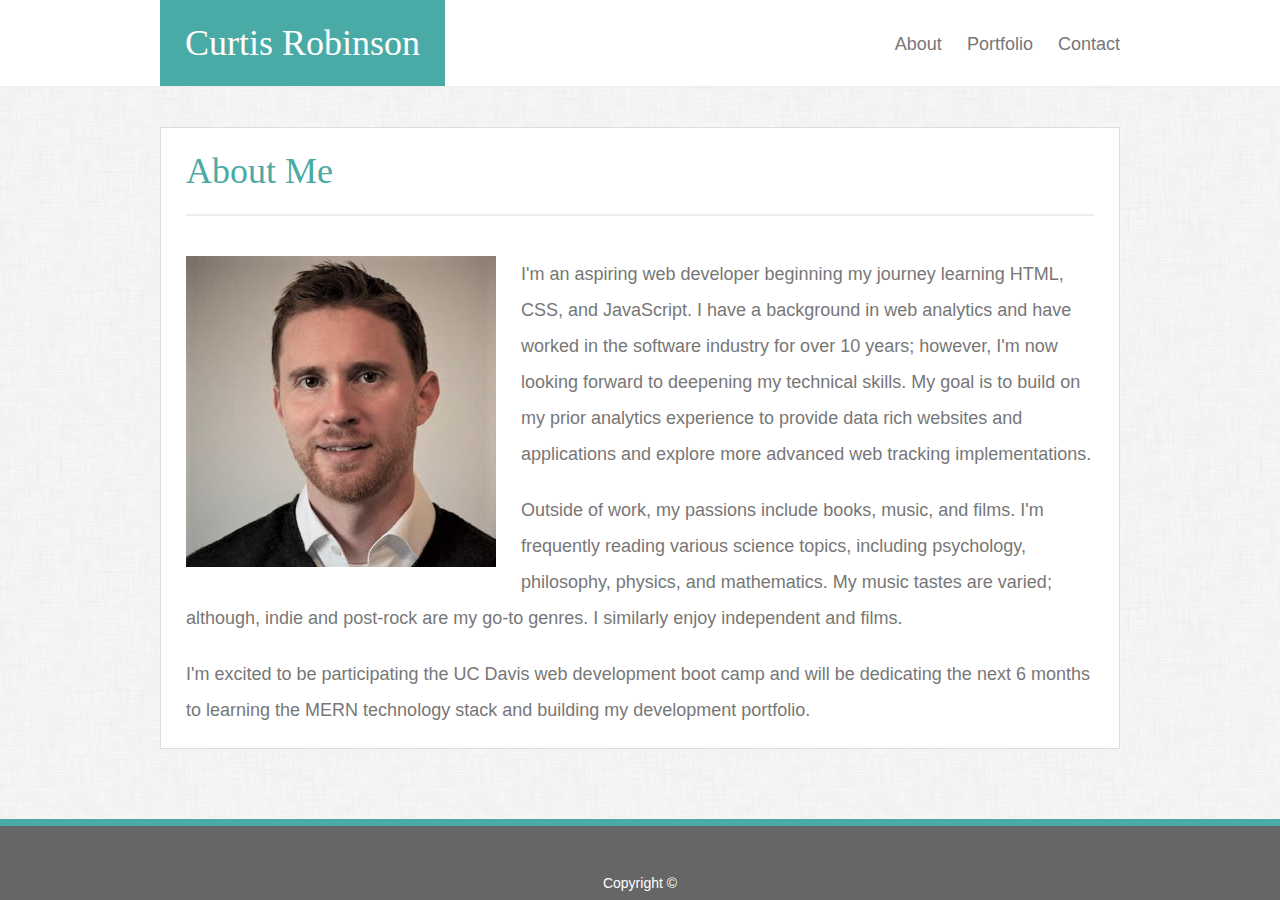
<file: index.html>
<!DOCTYPE html>
<html lang="en">
<head>
    <meta charset="UTF-8">
    <title>Student Bio</title>
    <link rel="stylesheet" href="assets/css/reset.css">
    <link rel="stylesheet" href="assets/css/style.css">
    <script src="assets/scripts/analytics.js"></script>
</head>
<body>
    <header>
        <div class="head-container">
            <div class="logo">Curtis Robinson</div>
            <div class="nav">
                <a href="#">About</a>
                <a href="portfolio.html">Portfolio</a>
                <a href="contact.html">Contact</a>
            </div>
        </div>
    </header>
    <main>
        <div class="title">About Me</div>
        <img src="assets/images/Curtis Robinson 400 x 400 - Crop 1.jpg" alt="Portrait" class="bio">
            <p>I'm an aspiring web developer beginning my journey learning HTML, CSS, and JavaScript. I have a background in web analytics and have worked in the software industry for over 10 years; however, I'm now looking forward to deepening my technical skills. My goal is to build on my prior analytics experience to provide data rich websites and applications and explore more advanced web tracking implementations.</p>
            <p>Outside of work, my passions include books, music, and films.  I'm frequently reading various science topics, including psychology, philosophy, physics, and mathematics.  My music tastes are varied; although, indie and post-rock are my go-to genres.  I similarly enjoy independent and films.</p>
            <p>I'm excited to be participating the UC Davis web development boot camp and will be dedicating the next 6 months to learning the MERN technology stack and building my development portfolio.</p>
    </main>
    <footer>
        Copyright &copy;
    </footer>
</body>
</html>
</file>
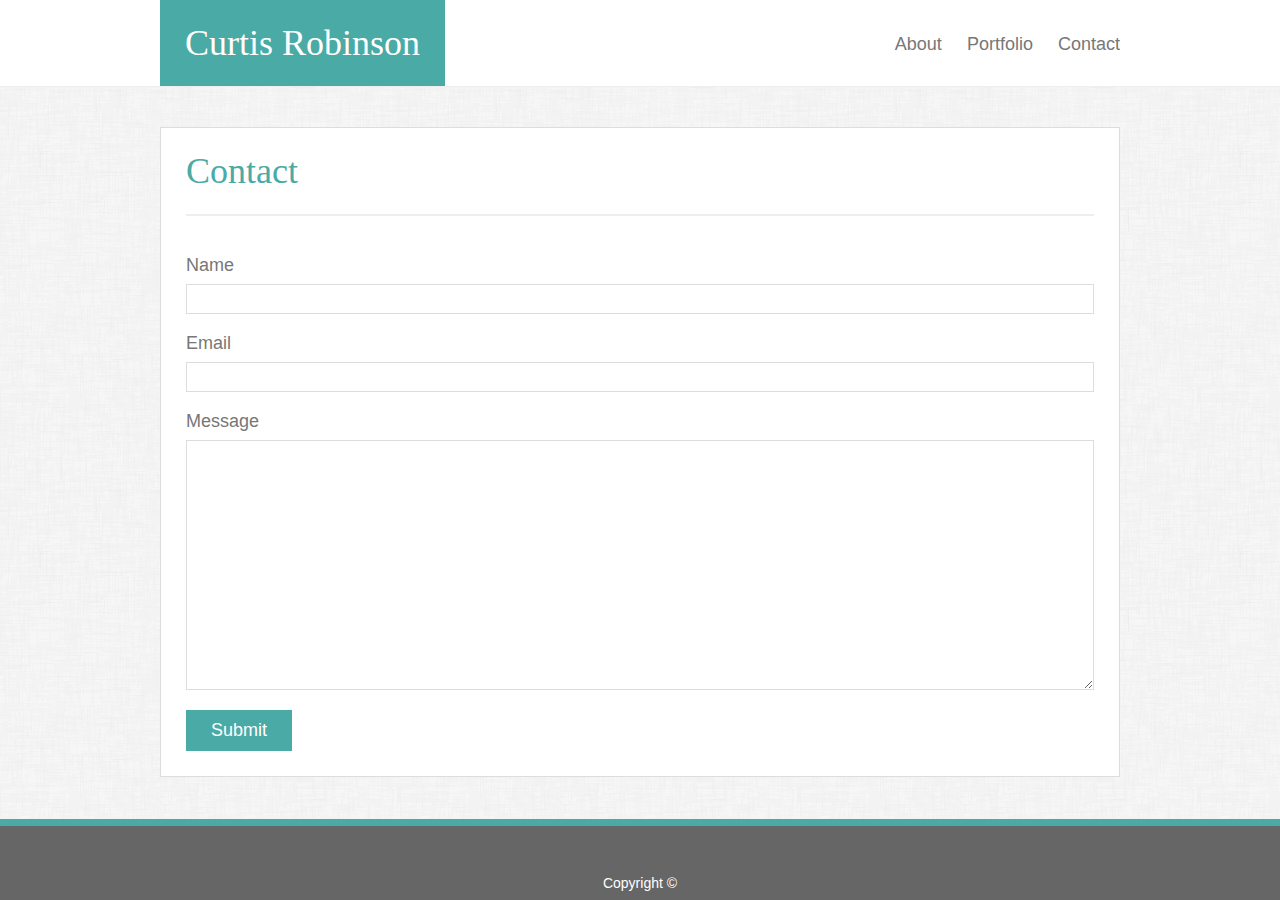
<file: contact.html>
<!DOCTYPE html>
<html lang="en">
<head>
    <meta charset="UTF-8">
    <title>Contact</title>
    <link rel="stylesheet" href="assets/css/reset.css">
    <link rel="stylesheet" href="assets/css/style.css">
    <script src="assets/scripts/analytics.js"></script>
</head>
<body>
    <header>
        <div class="head-container">
            <div class="logo">Curtis Robinson</div>
            <div class="nav">
                <a href="index.html">About</a>
                <a href="portfolio.html">Portfolio</a>
                <a href="#">Contact</a>
            </div>
        </div>
    </header>
    <main>
        <div class="title">Contact</div>
        <form>
            Name
            <input type="text" class="input">
            Email
            <input type="text" class="input">
            Message
            <textarea class="input"></textarea>
            <button>Submit</button>
        </form>
    </main>
    <footer>
        Copyright &copy;
    </footer>
</body>
</html>
</file>
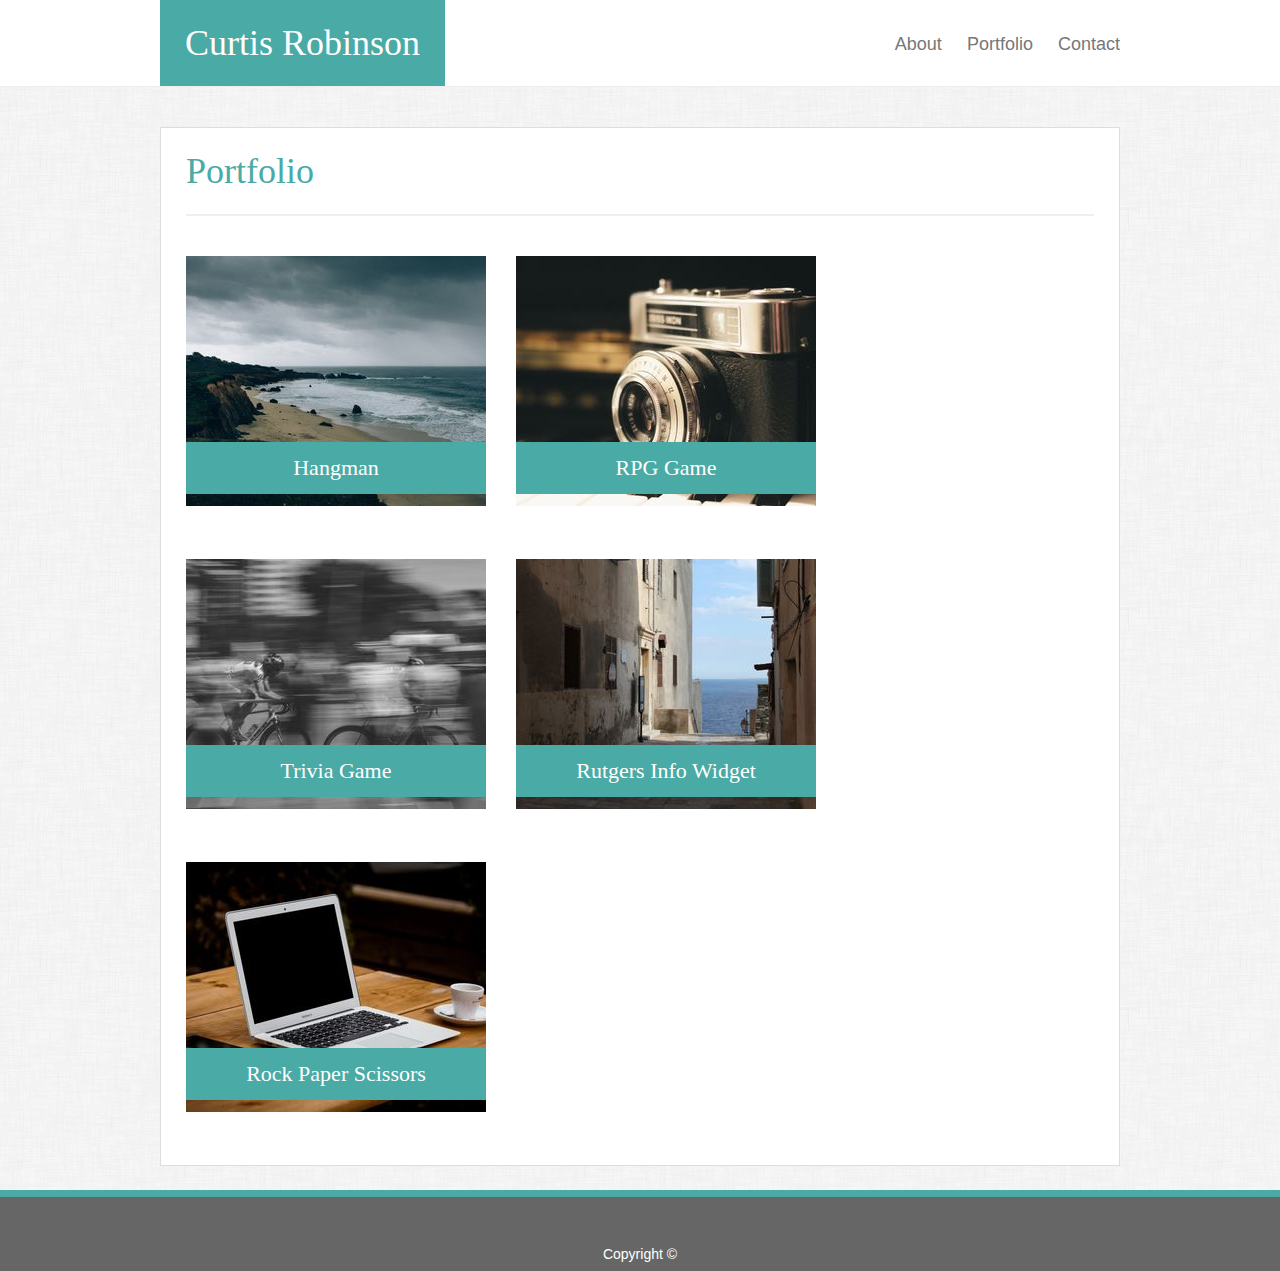
<file: portfolio.html>
<!DOCTYPE html>
<html lang="en">
<head>
    <meta charset="UTF-8">
    <title>Portfolio</title>
    <link rel="stylesheet" href="assets/css/reset.css">
    <link rel="stylesheet" href="assets/css/style.css">
    <script src="assets/scripts/analytics.js"></script>
</head>
<body>
    <header>
        <div class="head-container">
            <div class="logo">Curtis Robinson</div>
            <div class="nav">
                <a href="index.html">About</a>
                <a href="#">Portfolio</a>
                <a href="contact.html">Contact</a>
            </div>
        </div>
    </header>
    <main>
        <div class="title">Portfolio</div>
        <div class="img-container">
            <img src="assets/images/250_1.jpg" alt="Beach Photo">
            <div class="img-banner">Hangman</div>
        </div>
        <div class="img-container">
            <img src="assets/images/250_2.jpg" alt="Camera Photo">
            <div class="img-banner">RPG Game</div>
        </div>
        <div class="img-container">
            <img src="assets/images/250_3.jpg" alt="Cycling Photo">
            <div class="img-banner">Trivia Game</div>
        </div>
        <div class="img-container">
            <img src="assets/images/250_4.jpg" alt="City Photo">
            <div class="img-banner">Rutgers Info Widget</div>
        </div>
        <div class="img-container">
            <img src="assets/images/250_5.jpg" alt="Laptop Photo">
            <div class="img-banner">Rock Paper Scissors</div>
        </div>
    </main>
    <footer>
        Copyright &copy;
    </footer>
</body>
</html>
</file>
<file: assets/css/style.css>
* {
    box-sizing: border-box;
}

html {
    height: 100%;
}

body {
    min-height: 100%;
    position: relative;
    font-family: Arial, Helvetica, sans-serif;
    font-size: 18px;
    color: #777;
    background-image: url(../images/dust_scratches.png);
    background-color: #eee;
    padding-bottom: 105px;
}

.logo, .title {
    font-family: Georgia, 'Times New Roman', Times, serif;
}

header {
    background-color: #fff;
    border-bottom: 1px solid #eee;
    margin-bottom: 40px;
}

div.head-container {
    width: 960px;
    margin: 0 auto;
    overflow: hidden;
}

div.logo {
    background-color: #4aaaa5;
    text-align: center;
    color: #fff;
    float: left;
    padding: 25px;
    font-size: 36px;
}

header .nav {
    float: right;
    font-size: 18px;
    margin-top: 35px;
}

.nav > a {
    margin-left: 20px;
    text-decoration: none;
    color: inherit;
    transition: color .3s linear;
}

.nav > a:hover {
    color: #4aaaa5;
}

main {
    background-color: #fff;
    border: 1px solid #ddd;
    width: 960px;
    margin: 0 auto;
    clear: both;
    overflow: hidden;
    padding: 0 25px;
}

div.title {
    color: #4aaaa5;
    font-size: 36px;
    border-bottom: 2px solid #eee;
    padding: 25px 0;
    margin-bottom: 40px;
}

img.bio {
    float: left;
    margin-right: 25px;

}

p {
    line-height: 2em;
    margin-bottom: 20px;
}

.input {
    display: block;
    width: 100%;
    font-size: 16px;
    padding: 5px 10px;
    margin: 10px 0 20px 0;
    border: 1px solid #ddd;
    font-family: Arial, Helvetica, sans-serif;
    color: #999;
    outline: none;
    transition: border-color .3s linear;
}

textarea.input {
    height: 250px;
}

.input:focus {
    border-color: #54d3d3;
}

button {
    border: none;
    background-color: #4aaaa5;
    padding: 10px 25px;
    color: #fff;
    font-family: Arial, Helvetica, sans-serif;
    font-size: 18px;
    margin-bottom: 25px;
    transition: background-color .3s linear;
}

button:hover {
    background-color: #4dc4c4;
}

div.img-container {
    float: left;
    position: relative;
    margin: 0 30px 50px 0;
    transition: opacity .5s ease;
}

div.img-container:hover {
    opacity: .6;
}

div.img-banner {
    background-color: #4aaaa5;
    text-align: center;
    color: #fff;
    padding: 15px;
    font-size: 22px;
    font-family: 'Times New Roman', Times, serif;
    position: absolute;
    bottom: 15px;
    width: 100%;

}

footer {
    position: absolute;
    bottom: 0;
    clear: both;
    border-top: 7px solid #4aaaa5;
    width: 100%;
    background-color: #666;
    margin: 0 auto;
    text-align: center;
    padding: 50px 0 10px 0;
    color: #fff;
    font-size: 14px;

}
</file>
